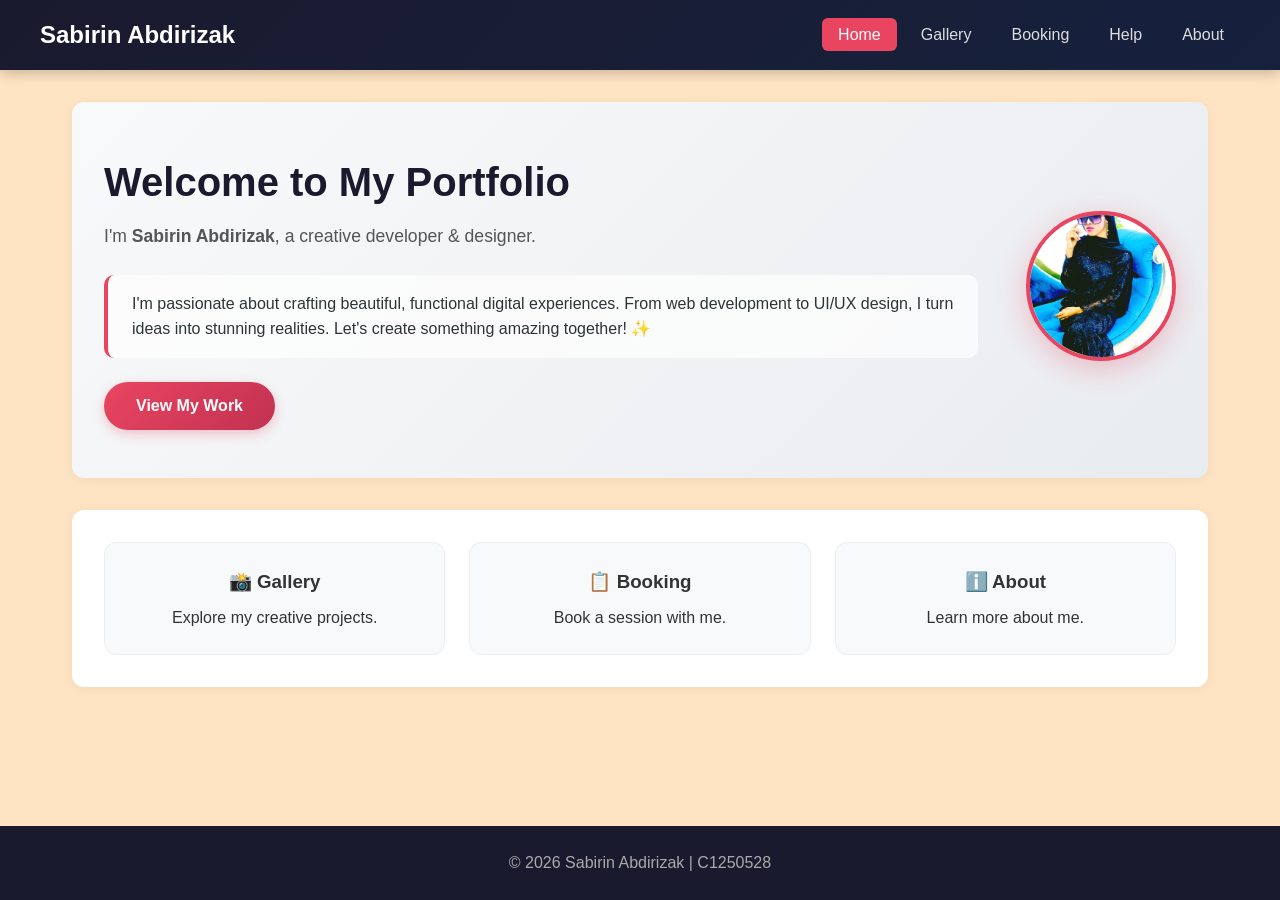
<file: index.html>
<!DOCTYPE html>
<html lang="en">
<head>
    <meta charset="UTF-8" />
    <meta name="viewport" content="width=device-width, initial-scale=1.0" />
    <title>Home | Sabirin Abdirizak</title>
    <link rel="stylesheet" href="css/style.css" />
</head>
<body>
    <header>
        <div class="container">
            <h1>Sabirin Abdirizak</h1>
            <nav>
                <ul>
                    <li><a href="index.html" class="active">Home</a></li>
                    <li><a href="gallery.html">Gallery</a></li>
                    <li><a href="booking.html">Booking</a></li>
                    <li><a href="help.html">Help</a></li>
                    <li><a href="about.html">About</a></li>
                </ul>
            </nav>
        </div>
    </header>

    <main>
        <section class="hero">
            <div class="hero-content">
                <div class="hero-text">
                    <h2>Welcome to My Portfolio</h2>
                    <p>I'm <strong>Sabirin Abdirizak</strong>, a creative developer &amp; designer.</p>
                    
                    <!-- Hal Paragraph -->
                    <div class="intro-text">
                        <p>I'm passionate about crafting beautiful, functional digital experiences. From web development to UI/UX design, I turn ideas into stunning realities. Let's create something amazing together! ✨</p>
                    </div>

                    <a href="gallery.html" class="btn">View My Work</a>
                </div>

                <!-- SAWIRKAAGA HALKAN -->
                <div class="hero-image">
                    <img src="image1.jpeg" alt="Sabirin Abdirizak" />
                </div>
            </div>
        </section>

        <section class="features">
            <div class="card">
                <h3>📸 Gallery</h3>
                <p>Explore my creative projects.</p>
            </div>
            <div class="card">
                <h3>📋 Booking</h3>
                <p>Book a session with me.</p>
            </div>
            <div class="card">
                <h3>ℹ️ About</h3>
                <p>Learn more about me.</p>
            </div>
        </section>
    </main>

    <footer>
        <p>&copy; 2026 Sabirin Abdirizak | C1250528</p>
    </footer>
</body>
</html>
</file>
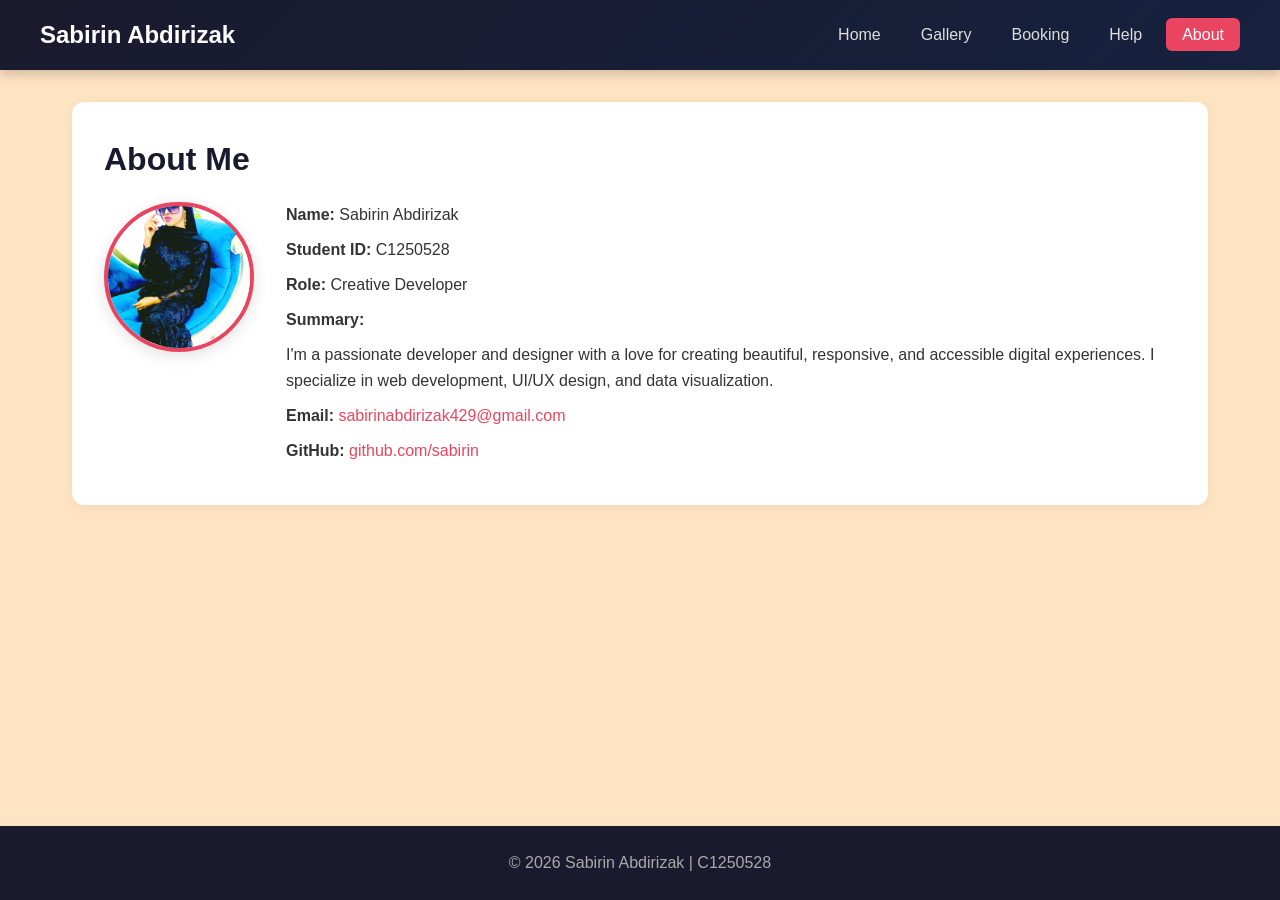
<file: about.html>
<!DOCTYPE html>
<html lang="en">
<head>
    <meta charset="UTF-8" />
    <meta name="viewport" content="width=device-width, initial-scale=1.0" />
    <title>About | Sabirin Abdirizak</title>
    <link rel="stylesheet" href="css/style.css" />
    <link rel="icon" href="images/favicon.ico" />
</head>
<body>
    <header>
        <div class="container">
            <h1>Sabirin Abdirizak</h1>
            <nav>
                <ul>
                    <li><a href="index.html">Home</a></li>
                    <li><a href="gallery.html">Gallery</a></li>
                    <li><a href="booking.html">Booking</a></li>
                    <li><a href="help.html">Help</a></li>
                    <li><a href="about.html" class="active">About</a></li>
                </ul>
            </nav>
        </div>
    </header>

    <main>
        <section class="about">
            <h2>About Me</h2>
            <div class="about-container">
                <div class="about-avatar">
                    <img src="image1.jpeg" alt="Sabirin Abdirizak" />
                </div>
                <div class="about-info">
                    <p><strong>Name:</strong> Sabirin Abdirizak</p>
                    <p><strong>Student ID:</strong> C1250528</p>
                    <p><strong>Role:</strong> Creative Developer</p>
                    <p><strong>Summary:</strong></p>
                    <p>I'm a passionate developer and designer with a love for creating beautiful, responsive, and accessible digital experiences. I specialize in web development, UI/UX design, and data visualization.</p>
                    <p><strong>Email:</strong> <a href="mailto:sabirin@example.com">sabirinabdirizak429@gmail.com</a></p>
                    <p><strong>GitHub:</strong> <a href="https://github.com/sabirin" target="_blank">github.com/sabirin</a></p>
                </div>
            </div>
        </section>
    </main>

    <footer>
        <p>&copy; 2026 Sabirin Abdirizak | C1250528</p>
    </footer>
</body>
</html>
</file>
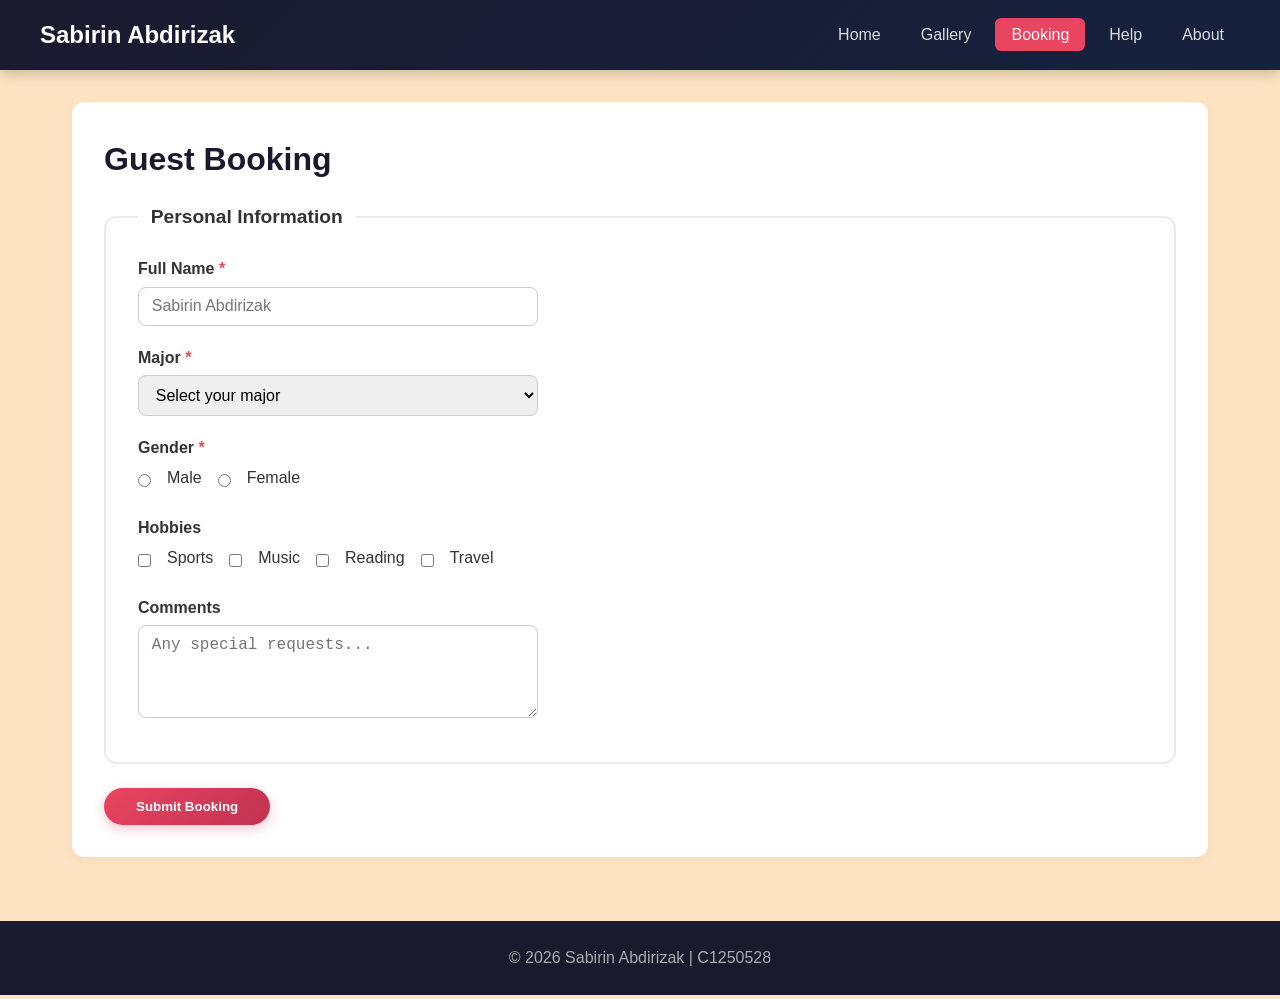
<file: booking.html>
<!DOCTYPE html>
<html lang="en">
<head>
    <meta charset="UTF-8" />
    <meta name="viewport" content="width=device-width, initial-scale=1.0" />
    <title>Booking | Sabirin Abdirizak</title>
    <link rel="stylesheet" href="css/style.css" />
    <link rel="icon" href="images/favicon.ico" />
</head>
<body>
    <header>
        <div class="container">
            <h1>Sabirin Abdirizak</h1>
            <nav>
                <ul>
                    <li><a href="index.html">Home</a></li>
                    <li><a href="gallery.html">Gallery</a></li>
                    <li><a href="booking.html" class="active">Booking</a></li>
                    <li><a href="help.html">Help</a></li>
                    <li><a href="about.html">About</a></li>
                </ul>
            </nav>
        </div>
    </header>

    <main>
        <section class="booking">
            <h2>Guest Booking</h2>
            <form action="#" method="post">
                <fieldset>
                    <legend>Personal Information</legend>
                    
                    <div class="form-group">
                        <label for="name">Full Name <span class="req">*</span></label>
                        <input type="text" id="name" name="name" placeholder="Sabirin Abdirizak" required />
                    </div>

                    <div class="form-group">
                        <label for="major">Major <span class="req">*</span></label>
                        <select id="major" name="major" required>
                            <option value="">Select your major</option>
                            <option value="cs">Computer Science</option>
                            <option value="it">Information Technology</option>
                            <option value="ds">Data Science</option>
                            <option value="design">Design</option>
                        </select>
                    </div>

                    <div class="form-group">
                        <span class="label">Gender <span class="req">*</span></span>
                        <div class="radio-group">
                            <input type="radio" id="male" name="gender" value="male" required />
                            <label for="male">Male</label>
                            <input type="radio" id="female" name="gender" value="female" />
                            <label for="female">Female</label>
                        </div>
                    </div>

                    <div class="form-group">
                        <span class="label">Hobbies</span>
                        <div class="checkbox-group">
                            <input type="checkbox" id="sports" name="hobbies" value="sports" />
                            <label for="sports">Sports</label>
                            <input type="checkbox" id="music" name="hobbies" value="music" />
                            <label for="music">Music</label>
                            <input type="checkbox" id="reading" name="hobbies" value="reading" />
                            <label for="reading">Reading</label>
                            <input type="checkbox" id="travel" name="hobbies" value="travel" />
                            <label for="travel">Travel</label>
                        </div>
                    </div>

                    <div class="form-group">
                        <label for="comments">Comments</label>
                        <textarea id="comments" name="comments" rows="4" placeholder="Any special requests..."></textarea>
                    </div>
                </fieldset>

                <button type="submit" class="btn">Submit Booking</button>
            </form>
        </section>
    </main>

    <footer>
        <p>&copy; 2026 Sabirin Abdirizak | C1250528</p>
    </footer>
</body>
</html>
</file>
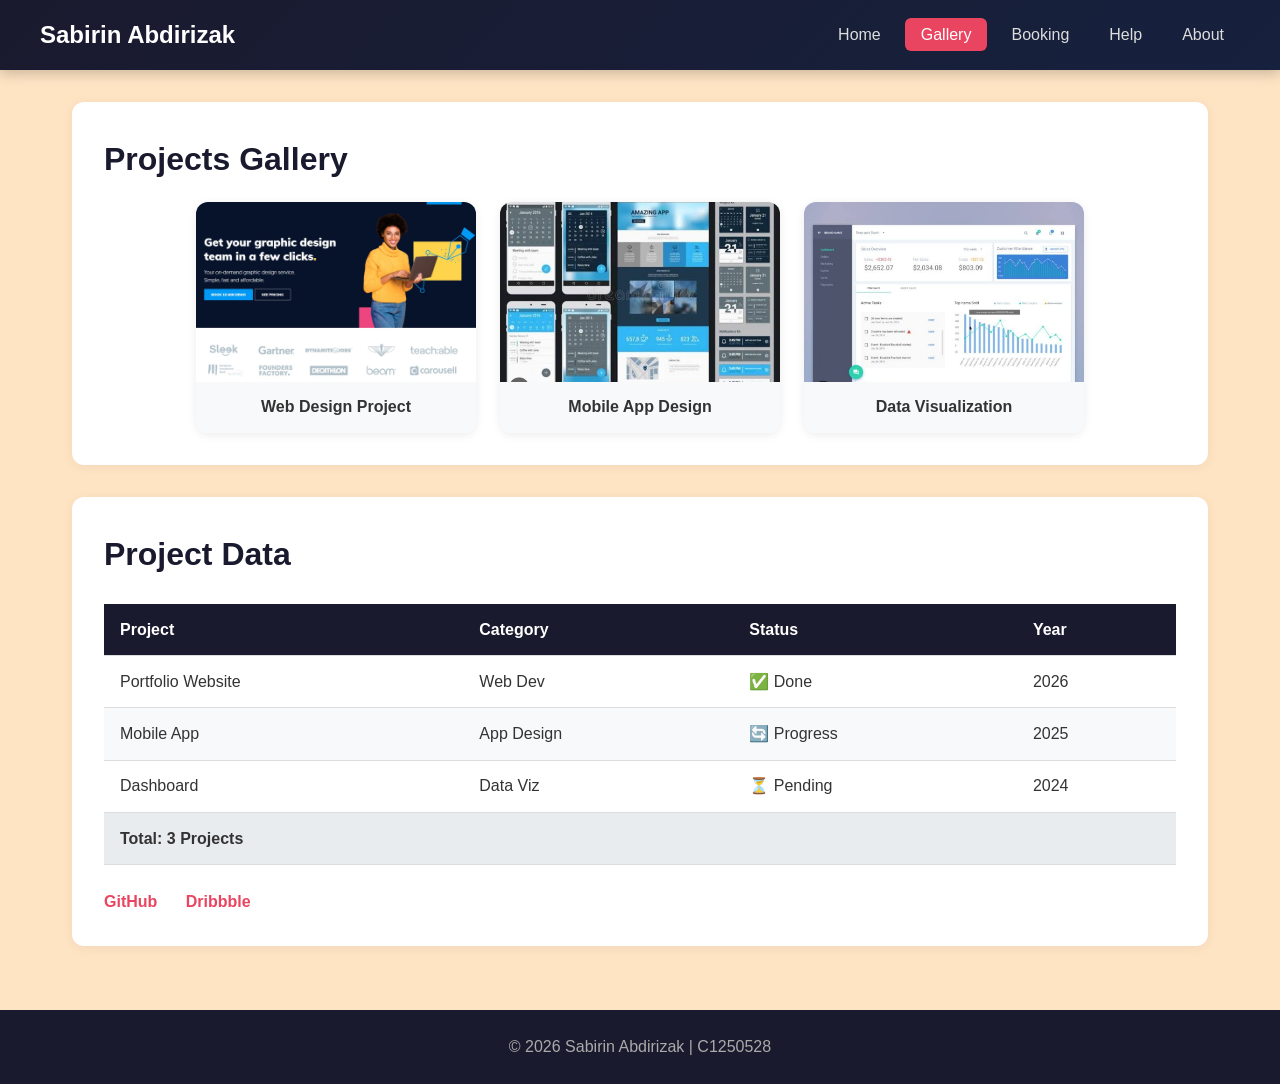
<file: gallery.html>
<!DOCTYPE html>
<html lang="en">
<head>
    <meta charset="UTF-8" />
    <meta name="viewport" content="width=device-width, initial-scale=1.0" />
    <title>Gallery | Sabirin Abdirizak</title>
    <link rel="stylesheet" href="css/style.css" />
    <link rel="icon" href="images/favicon.ico" />
</head>
<body>
    <header>
        <div class="container">
            <h1>Sabirin Abdirizak</h1>
            <nav>
                <ul>
                    <li><a href="index.html">Home</a></li>
                    <li><a href="gallery.html" class="active">Gallery</a></li>
                    <li><a href="booking.html">Booking</a></li>
                    <li><a href="help.html">Help</a></li>
                    <li><a href="about.html">About</a></li>
                </ul>
            </nav>
        </div>
    </header>

    <main>
        <section class="gallery">
            <h2>Projects Gallery</h2>
            <div class="gallery-grid">
                <figure>
                    <img src="image4.jpeg" alt="Web design project" />
                    <figcaption>Web Design Project</figcaption>
                </figure>
                <figure>
                    <img src="image3.jpeg" alt="Mobile app design" />
                    <figcaption>Mobile App Design</figcaption>
                </figure>
                <figure>
                    <img src="image2.jpeg" alt="Data visualization" />
                    <figcaption>Data Visualization</figcaption>
                </figure>
            </div>
        </section>

        <section class="data-table">
            <h2>Project Data</h2>
            <table>
                <thead>
                    <tr>
                        <th>Project</th>
                        <th>Category</th>
                        <th>Status</th>
                        <th>Year</th>
                    </tr>
                </thead>
                <tbody>
                    <tr>
                        <td>Portfolio Website</td>
                        <td>Web Dev</td>
                        <td>✅ Done</td>
                        <td>2026</td>
                    </tr>
                    <tr>
                        <td>Mobile App</td>
                        <td>App Design</td>
                        <td>🔄 Progress</td>
                        <td>2025</td>
                    </tr>
                    <tr>
                        <td>Dashboard</td>
                        <td>Data Viz</td>
                        <td>⏳ Pending</td>
                        <td>2024</td>
                    </tr>
                </tbody>
                <tfoot>
                    <tr>
                        <td colspan="4">Total: 3 Projects</td>
                    </tr>
                </tfoot>
            </table>
            <div class="links">
                <a href="https://github.com/" target="_blank">GitHub</a>
                <a href="https://dribbble.com/" target="_blank">Dribbble</a>
            </div>
        </section>
    </main>

    <footer>
        <p>&copy; 2026 Sabirin Abdirizak | C1250528</p>
    </footer>
</body>
</html>
</file>
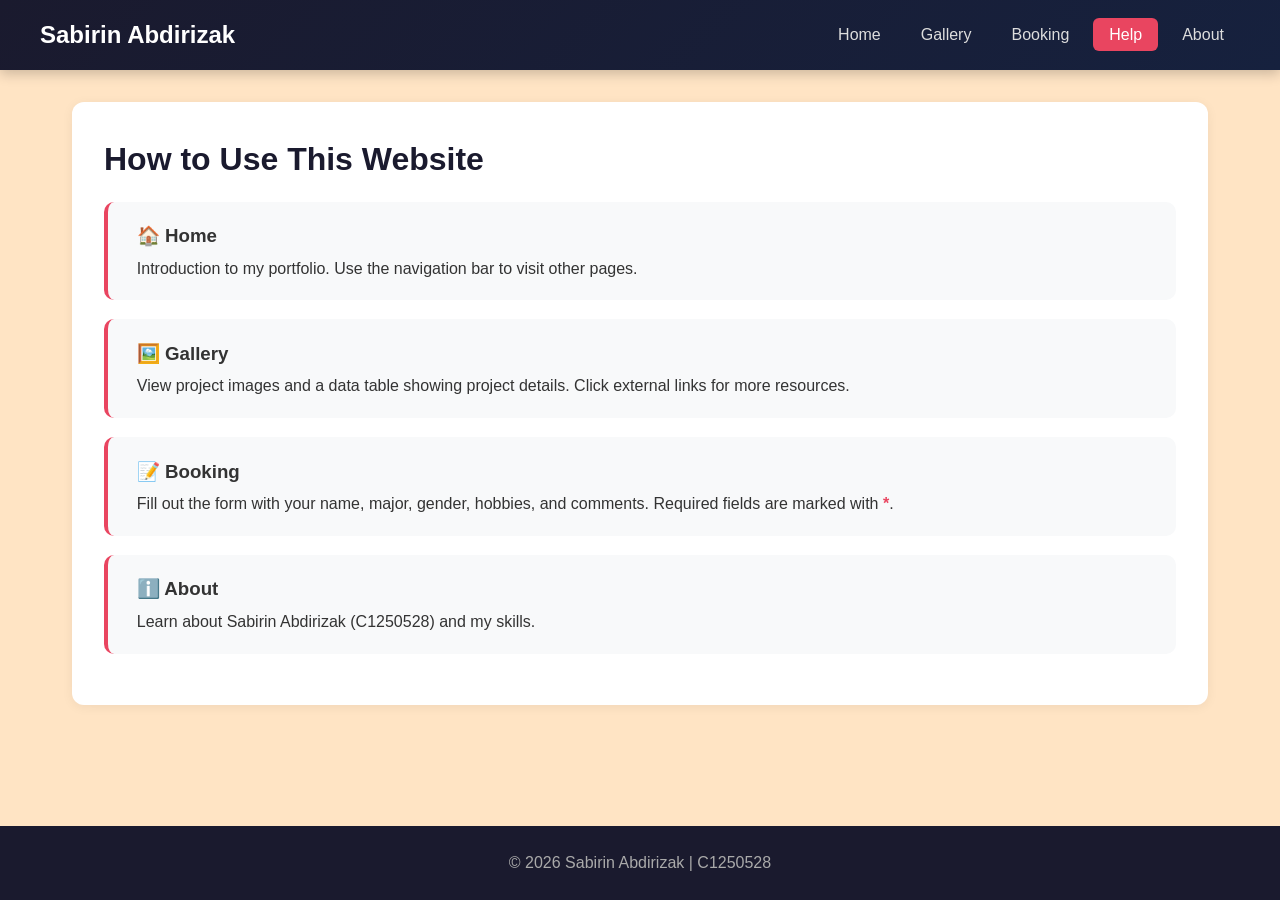
<file: help.html>
<!DOCTYPE html>
<html lang="en">
<head>
    <meta charset="UTF-8" />
    <meta name="viewport" content="width=device-width, initial-scale=1.0" />
    <title>Help | Sabirin Abdirizak</title>
    <link rel="stylesheet" href="css/style.css" />
    <link rel="icon" href="images/favicon.ico" />
</head>
<body>
    <header>
        <div class="container">
            <h1>Sabirin Abdirizak</h1>
            <nav>
                <ul>
                    <li><a href="index.html">Home</a></li>
                    <li><a href="gallery.html">Gallery</a></li>
                    <li><a href="booking.html">Booking</a></li>
                    <li><a href="help.html" class="active">Help</a></li>
                    <li><a href="about.html">About</a></li>
                </ul>
            </nav>
        </div>
    </header>

    <main>
        <section class="help">
            <h2>How to Use This Website</h2>

            <div class="help-card">
                <h3>🏠 Home</h3>
                <p>Introduction to my portfolio. Use the navigation bar to visit other pages.</p>
            </div>

            <div class="help-card">
                <h3>🖼️ Gallery</h3>
                <p>View project images and a data table showing project details. Click external links for more resources.</p>
            </div>

            <div class="help-card">
                <h3>📝 Booking</h3>
                <p>Fill out the form with your name, major, gender, hobbies, and comments. Required fields are marked with <span class="req">*</span>.</p>
            </div>

            <div class="help-card">
                <h3>ℹ️ About</h3>
                <p>Learn about Sabirin Abdirizak (C1250528) and my skills.</p>
            </div>
        </section>
    </main>

    <footer>
        <p>&copy; 2026 Sabirin Abdirizak | C1250528</p>
    </footer>
</body>
</html>
</file>
<file: css/style.css>
/* ===== RESET ===== */
* {
    margin: 0;
    padding: 0;
    box-sizing: border-box;
}

body {
    font-family: 'Segoe UI', Tahoma, Geneva, Verdana, sans-serif;
    line-height: 1.6;
    color: #333;
    background-color:bisque;
    display: flex;
    flex-direction: column;
    min-height: 100vh;
}

/* ===== HEADER ===== */
header {
    background: linear-gradient(135deg, #1a1a2e, #16213e);
    color: #fff;
    padding: 1rem 2rem;
    box-shadow: 0 4px 12px rgba(0,0,0,0.2);
}

header .container {
    max-width: 1200px;
    margin: 0 auto;
    display: flex;
    justify-content: space-between;
    align-items: center;
    flex-wrap: wrap;
    gap: 1rem;
}

header h1 {
    font-size: 1.5rem;
}

nav ul {
    list-style: none;
    display: flex;
    flex-wrap: wrap;
    gap: 0.5rem;
}

nav ul li a {
    color: #ddd;
    text-decoration: none;
    padding: 0.5rem 1rem;
    border-radius: 6px;
    transition: all 0.3s;
}

nav ul li a:hover {
    background: rgba(255,255,255,0.1);
    color: #fff;
}

nav ul li a.active {
    background: #e94560;
    color: #fff;
}

/* ===== MAIN ===== */
main {
    flex: 1;
    max-width: 1200px;
    margin: 2rem auto;
    padding: 0 2rem;
    width: 100%;
}

section {
    background: #fff;
    padding: 2rem;
    margin-bottom: 2rem;
    border-radius: 12px;
    box-shadow: 0 2px 12px rgba(0,0,0,0.06);
    transition: box-shadow 0.3s;
}

section:hover {
    box-shadow: 0 6px 24px rgba(0,0,0,0.1);
}

h2 {
    font-size: 2rem;
    margin-bottom: 1rem;
    color: #1a1a2e;
}

/* ===== BUTTONS ===== */
.btn {
    display: inline-block;
    background: linear-gradient(135deg, #e94560, #c23152);
    color: #fff;
    padding: 0.7rem 2rem;
    border-radius: 30px;
    text-decoration: none;
    font-weight: 600;
    border: none;
    cursor: pointer;
    transition: all 0.3s;
    box-shadow: 0 4px 12px rgba(233, 69, 96, 0.3);
}

.btn:hover {
    transform: translateY(-2px);
    box-shadow: 0 6px 20px rgba(233, 69, 96, 0.4);
    color: #fff;
}

/* ============================================================
   HOME PAGE
   ============================================================ */
.hero {
    background: linear-gradient(135deg, #f8f9fa, #e9ecef);
    padding: 3rem 2rem;
}

.hero-content {
    display: flex;
    flex-wrap: wrap;
    align-items: center;
    justify-content: center;
    gap: 3rem;
}

.hero-text {
    flex: 1 1 400px;
}

.hero-text h2 {
    font-size: 2.5rem;
    margin-bottom: 0.5rem;
}

.hero-text p {
    font-size: 1.1rem;
    color: #555;
    margin-bottom: 1.5rem;
}

.intro-text {
    padding: 1rem 1.5rem;
    background: rgba(255,255,255,0.7);
    border-radius: 10px;
    border-left: 4px solid #e94560;
    margin-bottom: 1.5rem;
}

.intro-text p {
    margin-bottom: 0;
    font-size: 1rem;
    color: #2d3436;
}

.hero-image {
    flex: 0 0 150px;
}

.hero-image img {
    width: 150px;
    height: 150px;
    border-radius: 50%;
    object-fit: cover;
    border: 4px solid #e94560;
    box-shadow: 0 8px 30px rgba(233, 69, 96, 0.3);
    transition: transform 0.3s;
}

.hero-image img:hover {
    transform: scale(1.05);
}

.features {
    display: flex;
    flex-wrap: wrap;
    gap: 1.5rem;
    justify-content: center;
}

.card {
    flex: 1 1 180px;
    background: #f8f9fa;
    padding: 1.5rem;
    border-radius: 12px;
    text-align: center;
    transition: all 0.3s;
    border: 1px solid #eee;
}

.card:hover {
    transform: translateY(-4px);
    border-color: #e94560;
    box-shadow: 0 6px 20px rgba(0,0,0,0.08);
}

.card h3 {
    margin-bottom: 0.5rem;
}

/* ============================================================
   GALLERY PAGE
   ============================================================ */
.gallery-grid {
    display: flex;
    flex-wrap: wrap;
    gap: 1.5rem;
    justify-content: center;
}

.gallery-grid figure {
    flex: 1 1 200px;
    max-width: 280px;
    border-radius: 12px;
    overflow: hidden;
    box-shadow: 0 2px 10px rgba(0,0,0,0.08);
    background: #fff;
    transition: transform 0.3s;
}

.gallery-grid figure:hover {
    transform: scale(1.03);
}

.gallery-grid img {
    width: 100%;
    height: 180px;
    object-fit: cover;
    display: block;
}

.gallery-grid figcaption {
    padding: 0.8rem;
    text-align: center;
    font-weight: 600;
    background: #f8f9fa;
}

table {
    width: 100%;
    border-collapse: collapse;
    margin: 1.5rem 0;
}

table thead {
    background: #1a1a2e;
    color: #fff;
}

table th, table td {
    padding: 0.8rem 1rem;
    text-align: left;
    border-bottom: 1px solid #ddd;
}

table tbody tr:nth-child(even) {
    background: #f8f9fa;
}

table tbody tr:hover {
    background: #e8f0fe;
}

table tfoot {
    background: #e9ecef;
    font-weight: 700;
}

.links {
    margin-top: 1rem;
}

.links a {
    color: #e94560;
    text-decoration: none;
    margin-right: 1.5rem;
    font-weight: 600;
}

.links a:hover {
    text-decoration: underline;
}

/* ============================================================
   BOOKING PAGE (FORM)
   ============================================================ */
fieldset {
    border: 2px solid #e9ecef;
    border-radius: 12px;
    padding: 1.5rem 2rem;
    margin-bottom: 1.5rem;
}

legend {
    font-weight: 700;
    font-size: 1.2rem;
    padding: 0 0.8rem;
}

.form-group {
    display: flex;
    flex-direction: column;
    margin-bottom: 1.2rem;
}

.form-group label,
.form-group .label {
    font-weight: 600;
    margin-bottom: 0.3rem;
}

.req {
    color: #e94560;
    font-weight: 700;
}

.form-group input[type="text"],
.form-group input[type="email"],
.form-group select,
.form-group textarea {
    padding: 0.6rem 0.8rem;
    border: 1px solid #ccc;
    border-radius: 8px;
    font-size: 1rem;
    width: 100%;
    max-width: 400px;
    transition: border 0.3s;
}

.form-group input:focus,
.form-group select:focus,
.form-group textarea:focus {
    border-color: #e94560;
    outline: none;
    box-shadow: 0 0 0 3px rgba(233, 69, 96, 0.15);
}

.radio-group,
.checkbox-group {
    display: flex;
    flex-wrap: wrap;
    gap: 1rem;
    align-items: center;
}

.radio-group label,
.checkbox-group label {
    font-weight: 400;
    cursor: pointer;
}

/* ============================================================
   HELP PAGE
   ============================================================ */
.help-card {
    background: #f8f9fa;
    padding: 1.2rem 1.8rem;
    margin-bottom: 1.2rem;
    border-radius: 10px;
    border-left: 4px solid #e94560;
}

.help-card h3 {
    margin-bottom: 0.3rem;
}

/* ============================================================
   ABOUT PAGE
   ============================================================ */
.about-container {
    display: flex;
    flex-wrap: wrap;
    gap: 2rem;
    align-items: flex-start;
}

.about-avatar img {
    width: 150px;
    height: 150px;
    border-radius: 50%;
    object-fit: cover;
    border: 4px solid #e94560;
    box-shadow: 0 4px 16px rgba(0,0,0,0.12);
}

.about-info {
    flex: 1;
}

.about-info p {
    margin-bottom: 0.6rem;
}

.about-info a {
    color: #e94560;
    text-decoration: none;
}

.about-info a:hover {
    text-decoration: underline;
}

/* ============================================================
   FOOTER
   ============================================================ */
footer {
    background: #1a1a2e;
    color: #aaa;
    text-align: center;
    padding: 1.5rem 2rem;
    margin-top: auto;
}

/* ============================================================
   RESPONSIVE
   ============================================================ */
@media (max-width: 768px) {
    header .container {
        flex-direction: column;
        text-align: center;
    }

    nav ul {
        justify-content: center;
    }

    .hero-content {
        flex-direction: column;
        text-align: center;
    }

    .hero-text h2 {
        font-size: 1.8rem;
    }

    .hero-image {
        flex: 0 0 120px;
    }

    .hero-image img {
        width: 120px;
        height: 120px;
    }

    .about-container {
        flex-direction: column;
        align-items: center;
        text-align: center;
    }

    .form-group input[type="text"],
    .form-group input[type="email"],
    .form-group select,
    .form-group textarea {
        max-width: 100%;
    }

    table {
        font-size: 0.85rem;
    }

    table th, table td {
        padding: 0.5rem;
    }

    section {
        padding: 1.5rem;
    }

    .gallery-grid figure {
        flex: 1 1 150px;
        max-width: 200px;
    }

    .gallery-grid img {
        height: 140px;
    }
}
</file>
